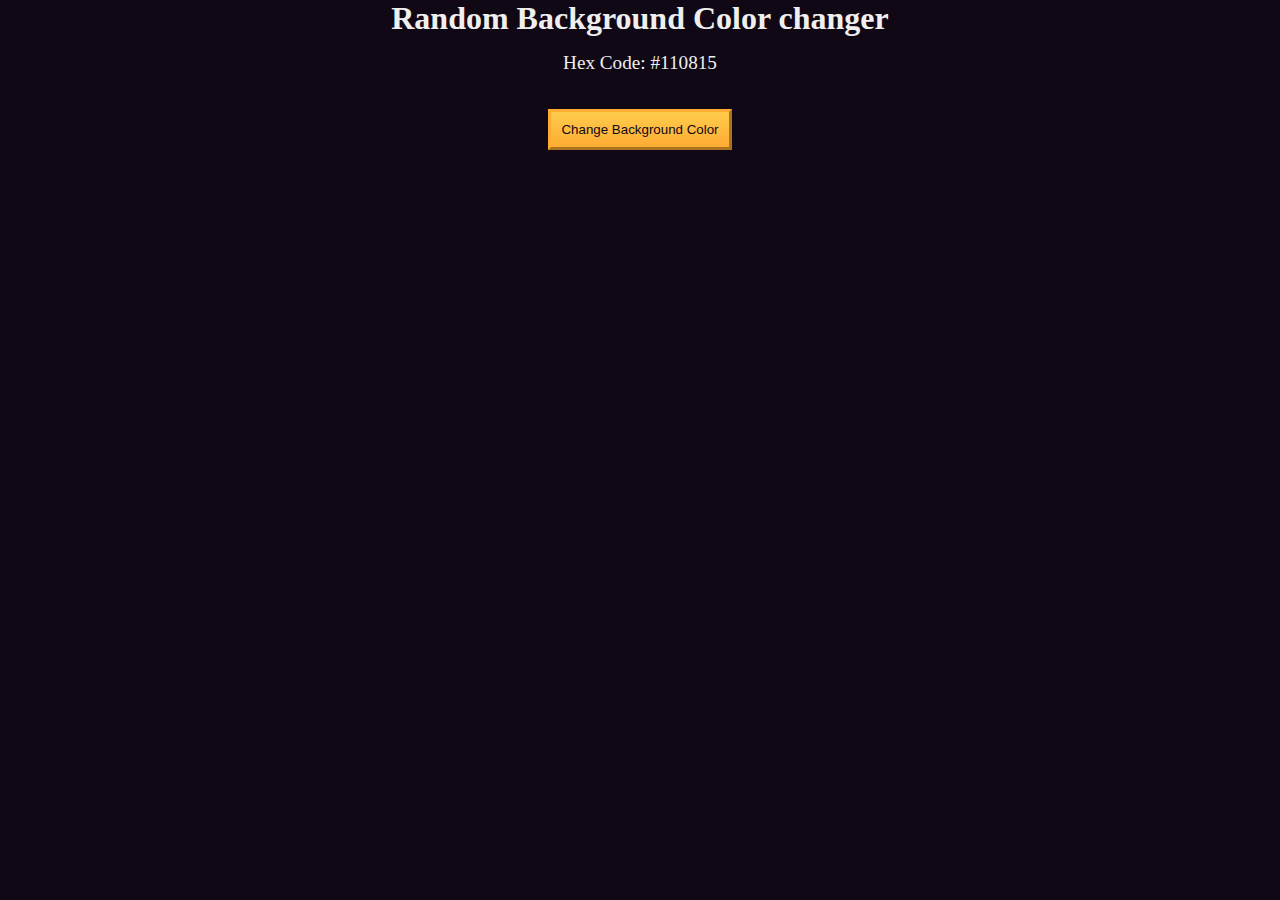
<file: change-background/index.html>
<!DOCTYPE html>
<html lang="en">

<head>
    <meta charset="UTF-8" />
    <meta name="viewport" content="width=device-width, initial-scale=1.0" />
    <title>Build a random background color changer</title>
    <link rel="stylesheet" href="./styles.css" />
</head>

<body>
    <h1>Random Background Color changer</h1>

    <main>
        <section class="bg-information-container">
            <p>Hex Code: <span id="bg-hex-code">#110815</span></p>
        </section>

        <button class="btn" id="btn">Change Background Color</button>
    </main>
    <script src="./script.js"></script>
</body>

</html>
</file>
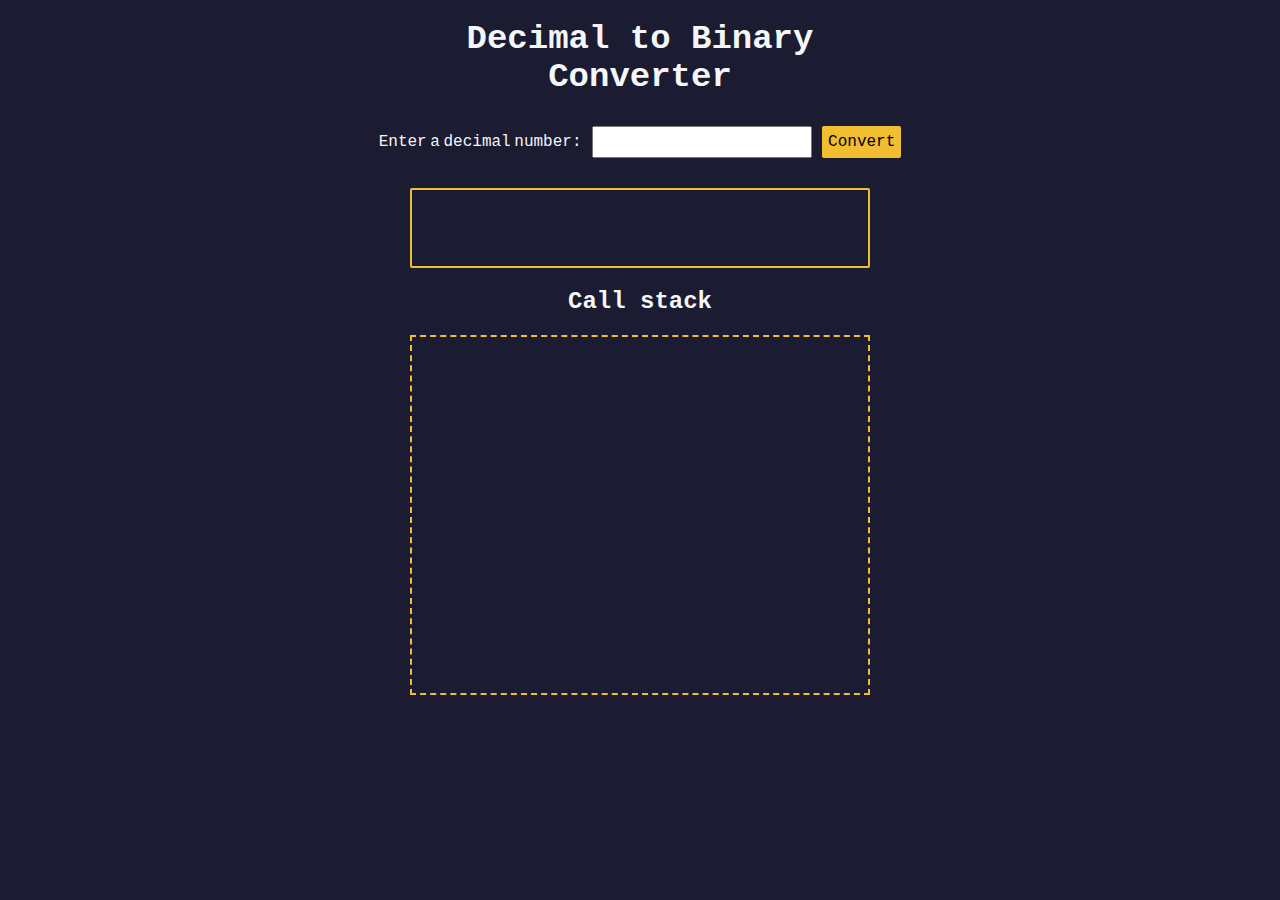
<file: Decimal to Binary Converter/index.html>
<!DOCTYPE html>
<html lang="en">

<head>
    <meta charset="UTF-8" />
    <meta http-equiv="X-UA-Compatible" content="IE=edge" />
    <meta name="viewport" content="width=device-width, initial-scale=1.0" />
    <title>Decimal to Binary Converter</title>
    <link rel="stylesheet" href="styles.css" />
</head>

<body>
    <h1>
        Decimal to Binary <br />
        Converter
    </h1>
    <section class="input-container">
        <label for="number-input">Enter a decimal number:</label>
        <input value="" type="number" name="decimal number input" id="number-input" class="number-input" />
        <button class="convert-btn" id="convert-btn">Convert</button>
    </section>
    <section class="output-container">
        <output id="result" for="number-input"></output>
        <h2>Call stack</h2>
        <div id="animation-container"></div>
    </section>
    <script src="script.js"></script>
</body>

</html>
</file>
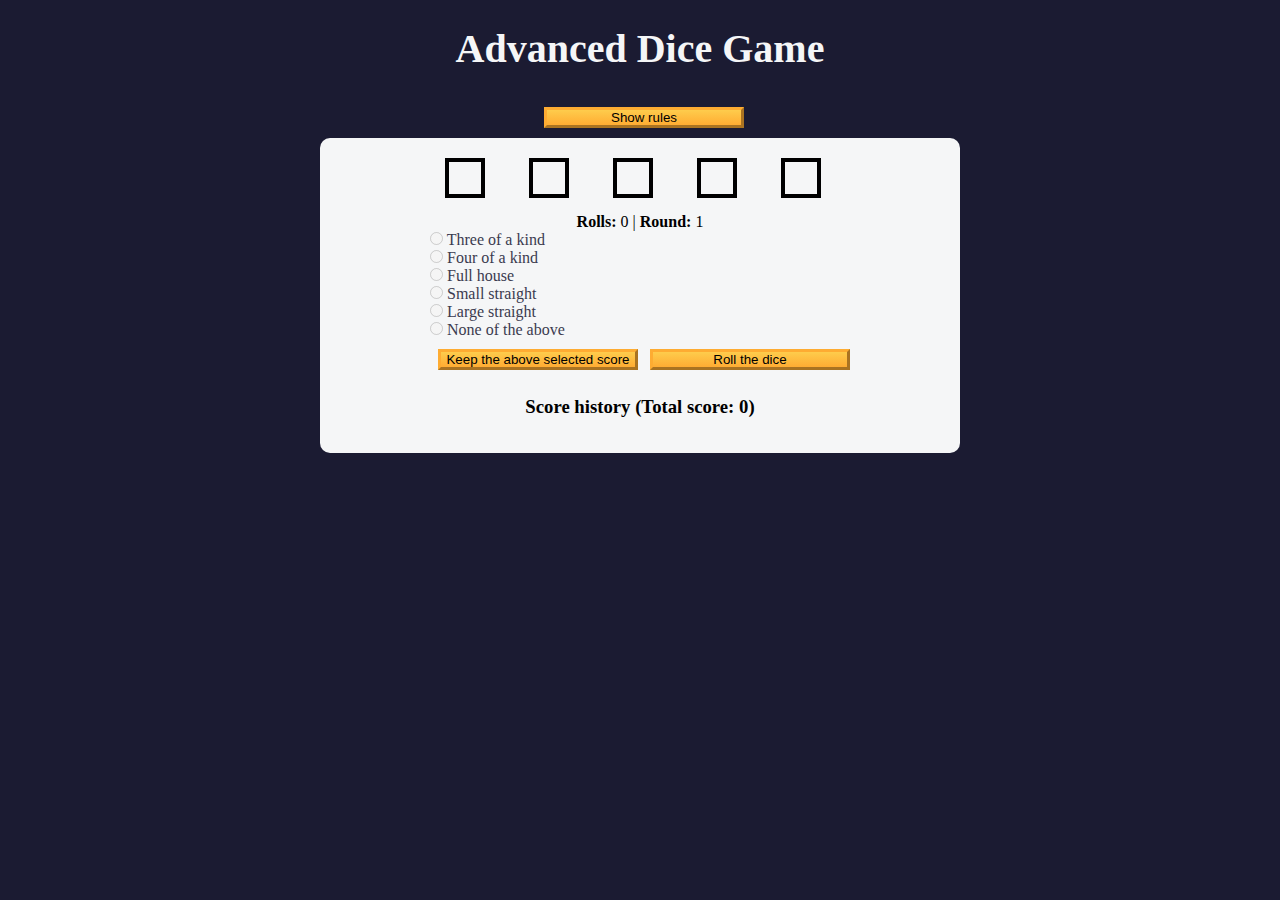
<file: dice-game/index.html>
<!DOCTYPE html>
<html lang="en">

<head>
    <meta charset="utf-8" />
    <meta name="viewport" content="width=device-width, initial-scale=1.0" />
    <title>Advanced Dice Game</title>
    <link rel="stylesheet" href="styles.css" />
</head>

<body>
    <header>
        <h1>Advanced Dice Game</h1>
        <button class="btn" id="rules-btn" type="button">Show rules</button>
        <div class="rules-container">
            <h2>Rules</h2>
            <ul>
                <li>There are total of six rounds</li>
                <li>You can only roll the dice three times per round</li>
                <li>To start the game, roll the dice</li>
                <li>
                    Then, choose from one of the selected scores or roll the dice again
                </li>
                <li>
                    If you choose a selected score, then you will move to the next round
                </li>
                <li>
                    If you decline to choose a selected score, then you can roll the
                    dice again two more times
                </li>
            </ul>
            <h2 class="points">Points</h2>
            <ul>
                <li>Three of a kind: Sum of all five dice</li>
                <li>Four of a kind: Sum of all five dice</li>
                <li>Full house: Three of a kind and a pair - 25 points</li>
                <li>
                    Small straight: Four of the dice have consecutive values - 30 points
                </li>
                <li>
                    Large straight: All five dice have consecutive values - 40 points
                </li>
            </ul>
        </div>
    </header>

    <main>
        <form id="game">
            <div id="dice">
                <div class="die"></div>
                <div class="die"></div>
                <div class="die"></div>
                <div class="die"></div>
                <div class="die"></div>
            </div>

            <p class="rounds-text">
                <strong>Rolls:</strong> <span id="current-round-rolls">0</span> |
                <strong>Round:</strong> <span id="current-round">1</span>
            </p>

            <div id="score-options">
                <div>
                    <input type="radio" name="score-options" id="three-of-a-kind" value="three-of-a-kind" disabled />
                    <label for="three-of-a-kind">Three of a kind<span></span></label>
                </div>
                <div>
                    <input type="radio" name="score-options" id="four-of-a-kind" value="four-of-a-kind" disabled />
                    <label for="four-of-a-kind">Four of a kind<span></span></label>
                </div>
                <div>
                    <input type="radio" name="score-options" id="full-house" value="full-house" disabled />
                    <label for="full-house">Full house<span></span></label>
                </div>
                <div>
                    <input type="radio" name="score-options" id="small-straight" value="small-straight" disabled />
                    <label for="small-straight">Small straight<span></span></label>
                </div>
                <div>
                    <input type="radio" name="score-options" id="large-straight" value="large-straight" disabled />
                    <label for="large-straight">Large straight<span></span></label>
                </div>

                <div>
                    <input type="radio" name="score-options" id="none" value="none" disabled />
                    <label for="none">None of the above<span></span></label>
                </div>
            </div>

            <button class="btn" id="keep-score-btn" type="button">
                Keep the above selected score
            </button>
            <button class="btn" id="roll-dice-btn" type="button">
                Roll the dice
            </button>
        </form>

        <div id="scores">
            <h3>Score history (Total score: <span id="total-score">0</span>)</h3>
            <ol id="score-history"></ol>
        </div>
    </main>
    <script src="./script.js"></script>
</body>

</html>
</file>
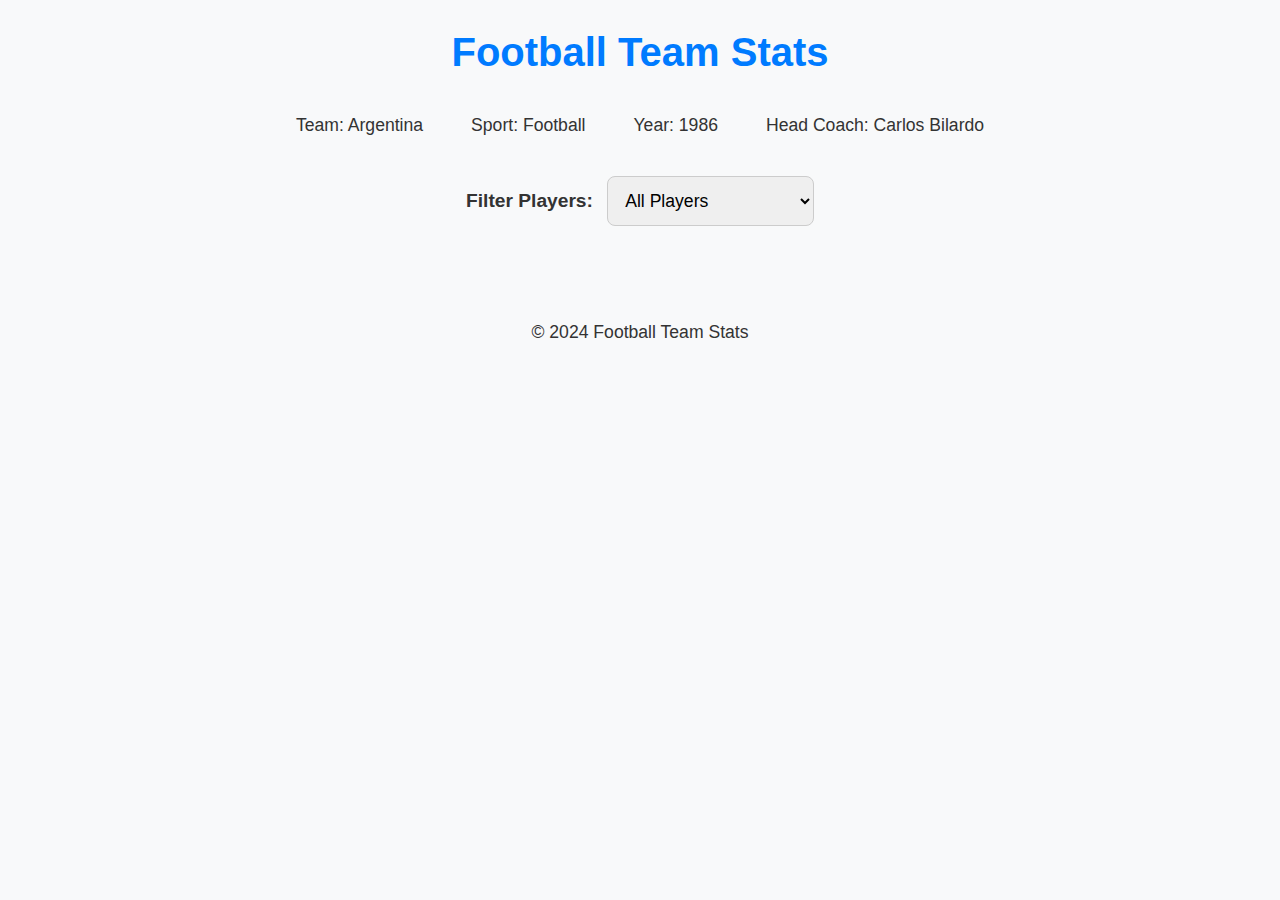
<file: football team card/index.html>
<!DOCTYPE html>
<html lang="en">

<head>
    <meta charset="UTF-8" />
    <meta http-equiv="X-UA-Compatible" content="IE=edge" />
    <meta name="viewport" content="width=device-width, initial-scale=1.0" />
    <title>Learn Modern JavaScript Methods by Building Football Team Cards</title>
    <link rel="stylesheet" href="styles.css" />
</head>

<body>
    <header>
        <h1 class="title">Football Team Stats</h1>
    </header>
    <main>
        <section class="team-stats">
            <p>Team: <span id="team"></span></p>
            <p>Sport: <span id="sport"></span></p>
            <p>Year: <span id="year"></span></p>
            <p>Head Coach: <span id="head-coach"></span></p>
        </section>
        <section class="filter">
            <label class="options-label" for="players">Filter Players:</label>
            <select name="players" id="players">
                <option value="all">All Players</option>
                <option value="nickname">Nicknames</option>
                <option value="forward">Position Forward</option>
                <option value="midfielder">Position Midfielder</option>
                <option value="defender">Position Defender</option>
                <option value="goalkeeper">Position Goalkeeper</option>
            </select>
        </section>
        <section class="cards" id="player-cards">
            <!-- Player Cards will be dynamically generated here -->
        </section>
    </main>
    <footer>
        <p>&copy; 2024 Football Team Stats</p>
    </footer>
    <script src="./script.js"></script>
</body>

</html>
</file>
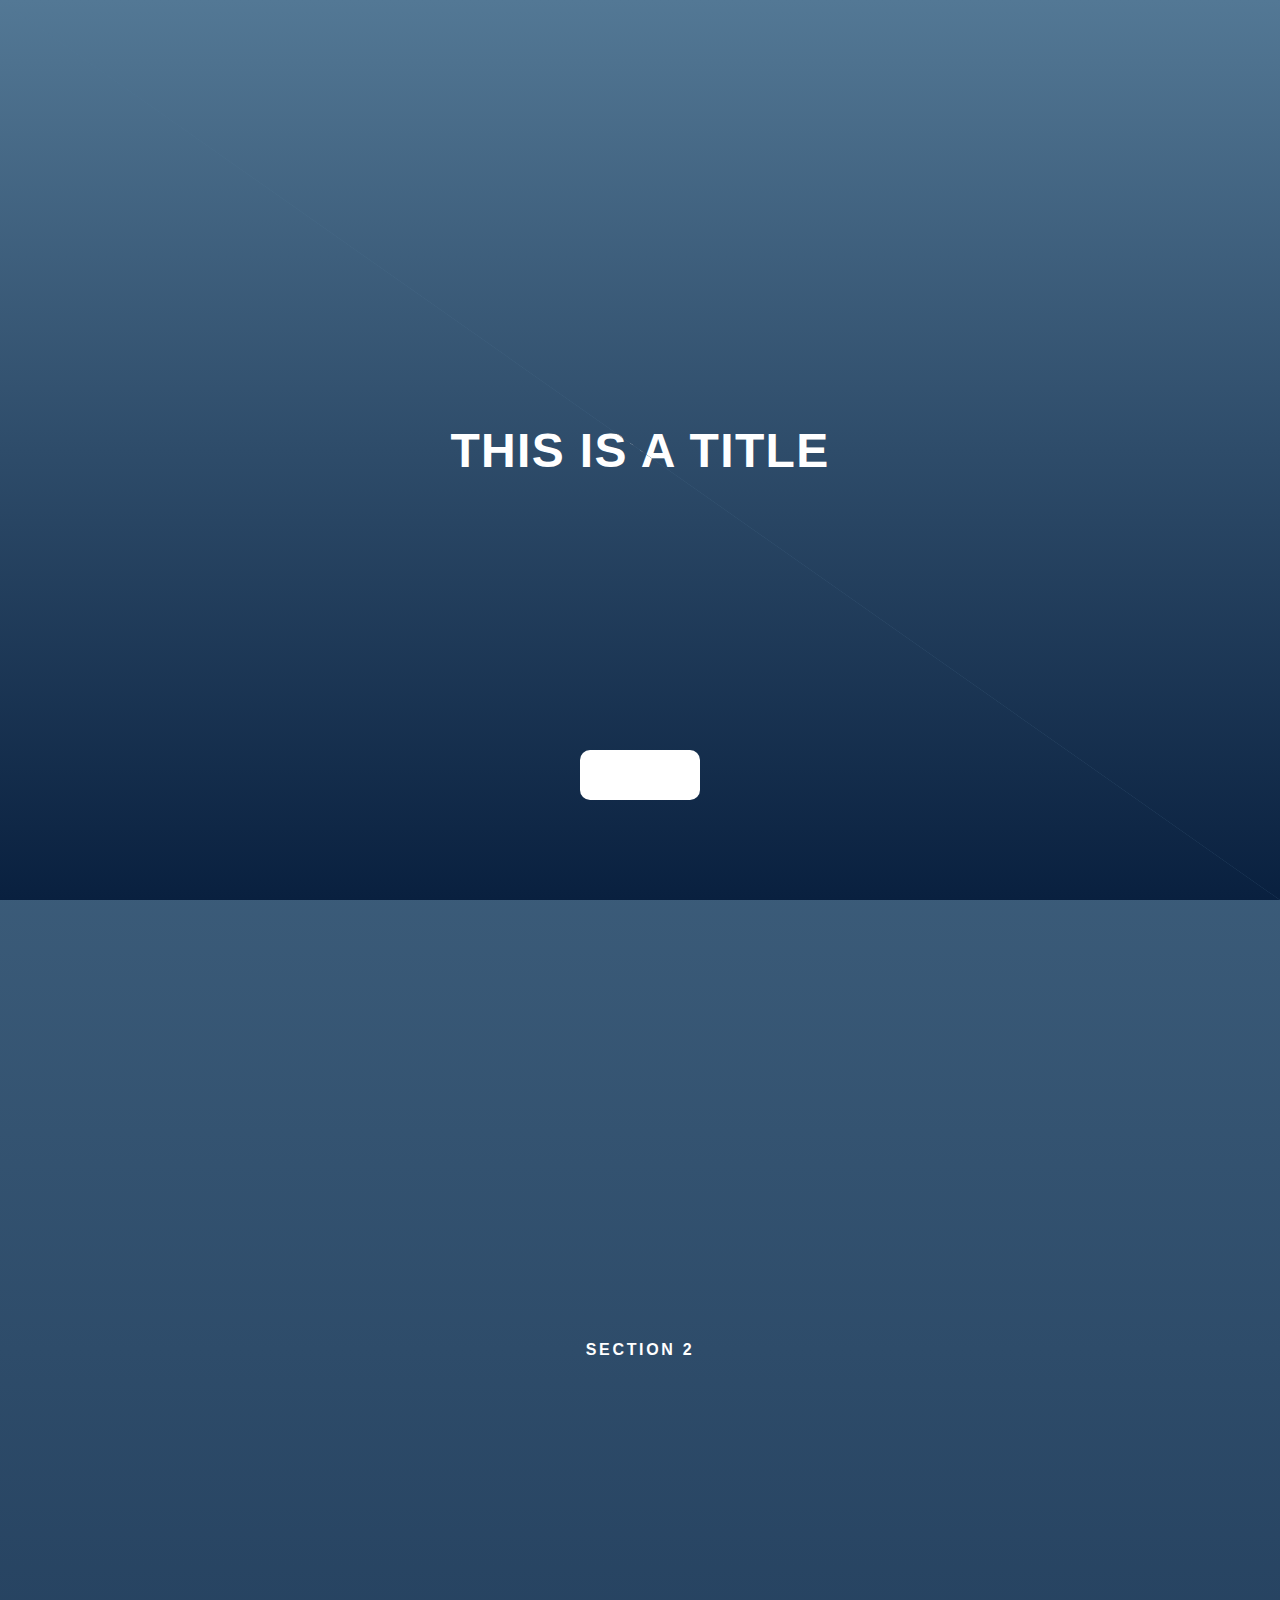
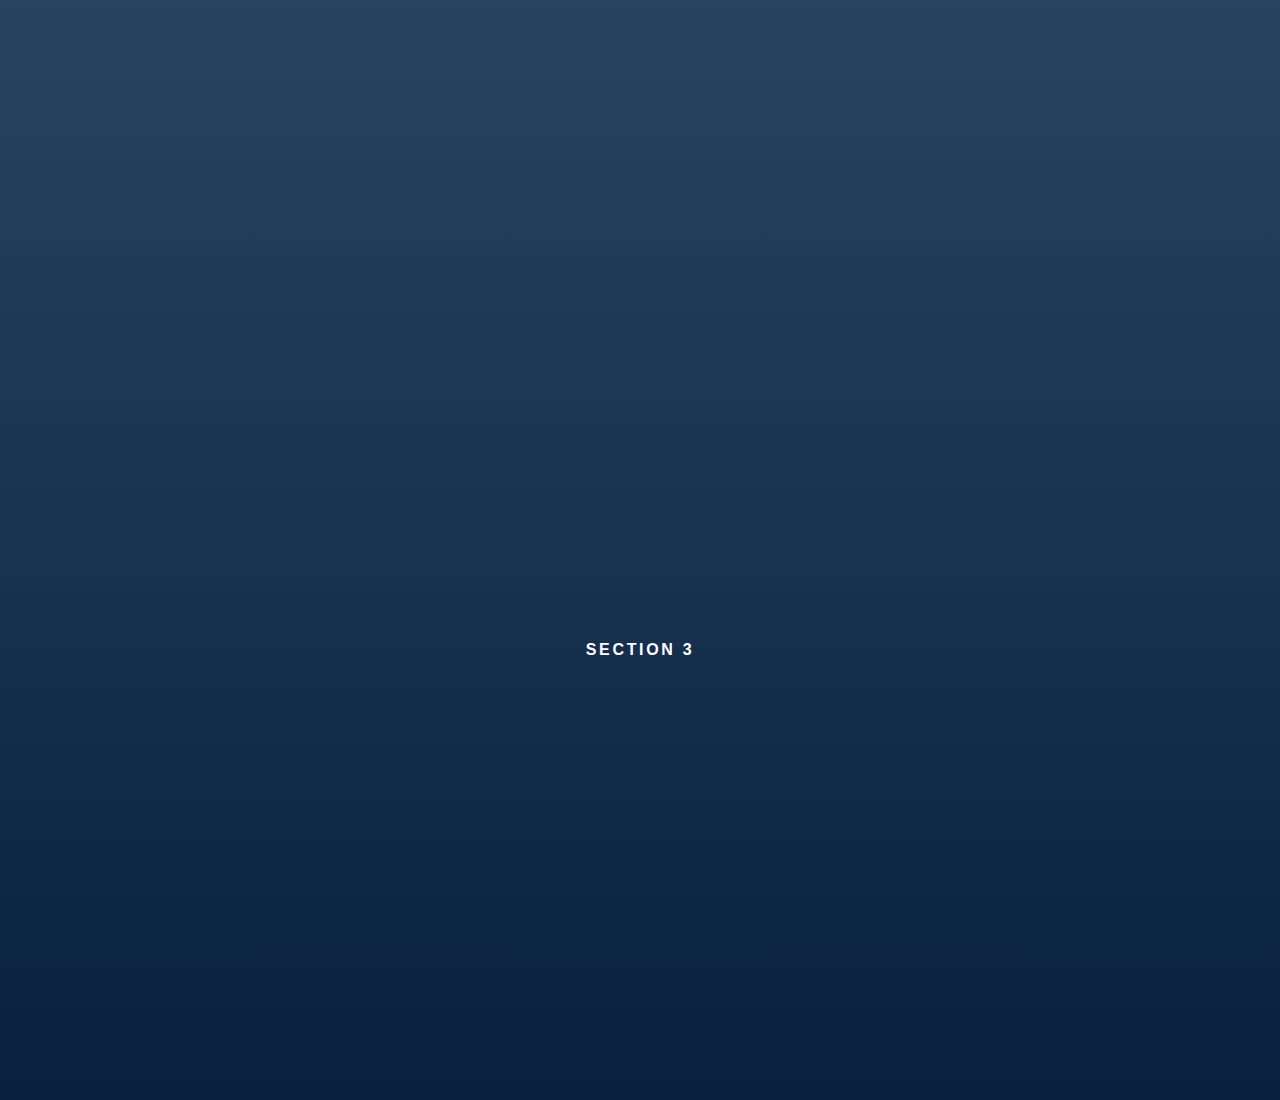
<file: menu-nav/index.html>
<!DOCTYPE html>
<html lang="en">
<head>
    <meta charset="UTF-8">
    <meta name="viewport" content="width=device-width, initial-scale=1.0">
    <title>Document</title>
    <link rel="stylesheet" href="styles.css">
</head>
<body>
    <header>
        <div class="triangle left">
            <h1>This is a title</h1>
        </div>
        <div class="triangle right">
            <h1>This is a title</h1>
        </div>
        <button></button>
    </header>
    
    <nav>
        <ul>
            <li>Section 1</li>
            <li>Section 2</li>
            <li>Section 3</li>
        </ul>
        <div id="nav-close"><i class="fas fa-times"></i></div>
    </nav>
    
    <content>
        <section>Section 1</section>
        <section>Section 2</section>
        <section>Section 3</section>
    </content>
    <script src="index.js"></script>
</body>
</html>
</file>
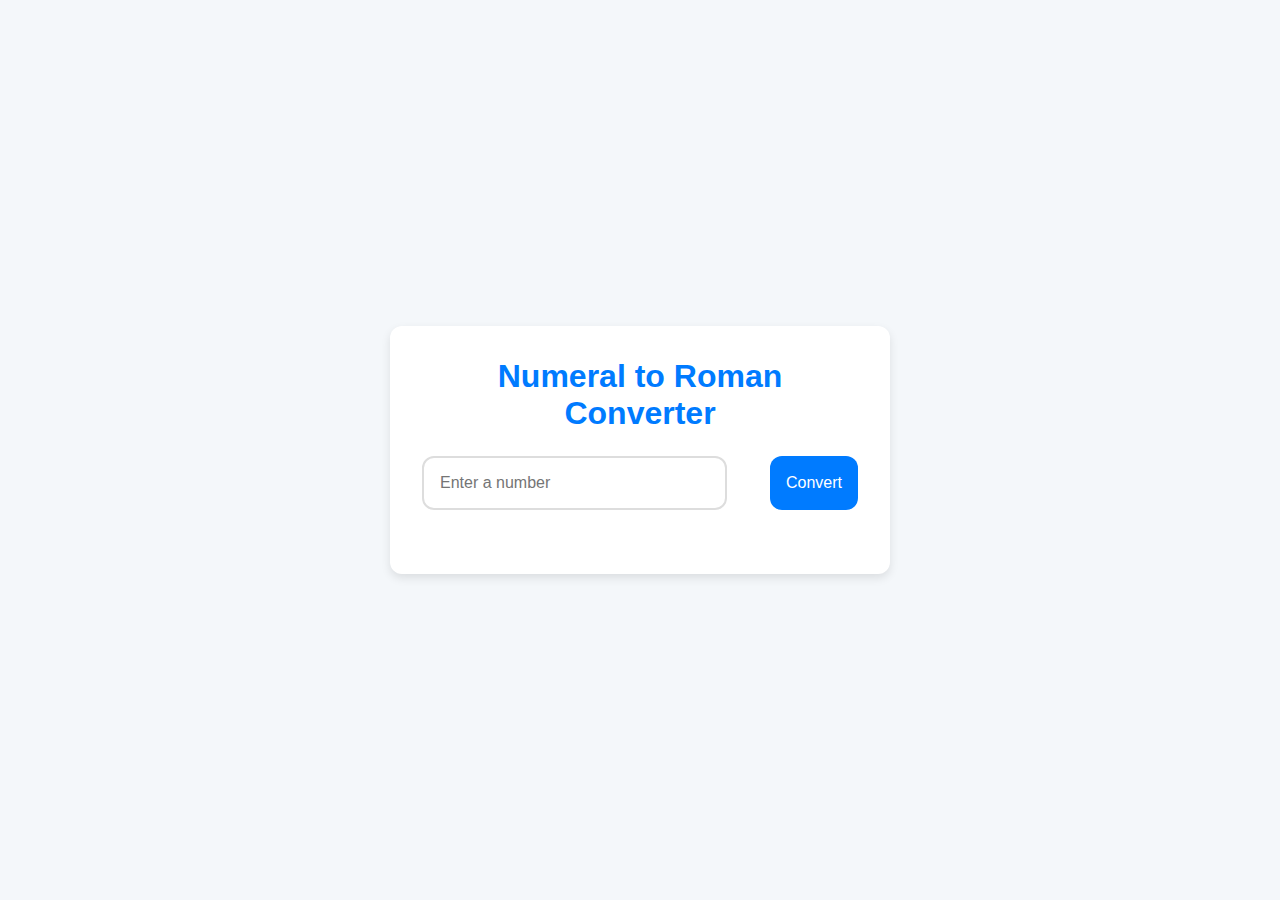
<file: numeral converter/index.html>
<!DOCTYPE html>
<html lang="en">

<head>
    <meta charset="UTF-8">
    <meta name="viewport" content="width=device-width, initial-scale=1.0">
    <title>Numeral to Roman Converter</title>
    <link rel="stylesheet" href="styles.css">
</head>

<body>
    <div class="container">
        <h1 class="title">Numeral to Roman Converter</h1>
        <div class="input-container">
            <input type="number" id="number" placeholder="Enter a number" min="1" max="3999">
            <button id="convert-btn">Convert</button>
        </div>
        <div class="output-container">
            <p id="output"></p>
        </div>
    </div>

    <script src="script.js"></script>
</body>

</html>
</file>
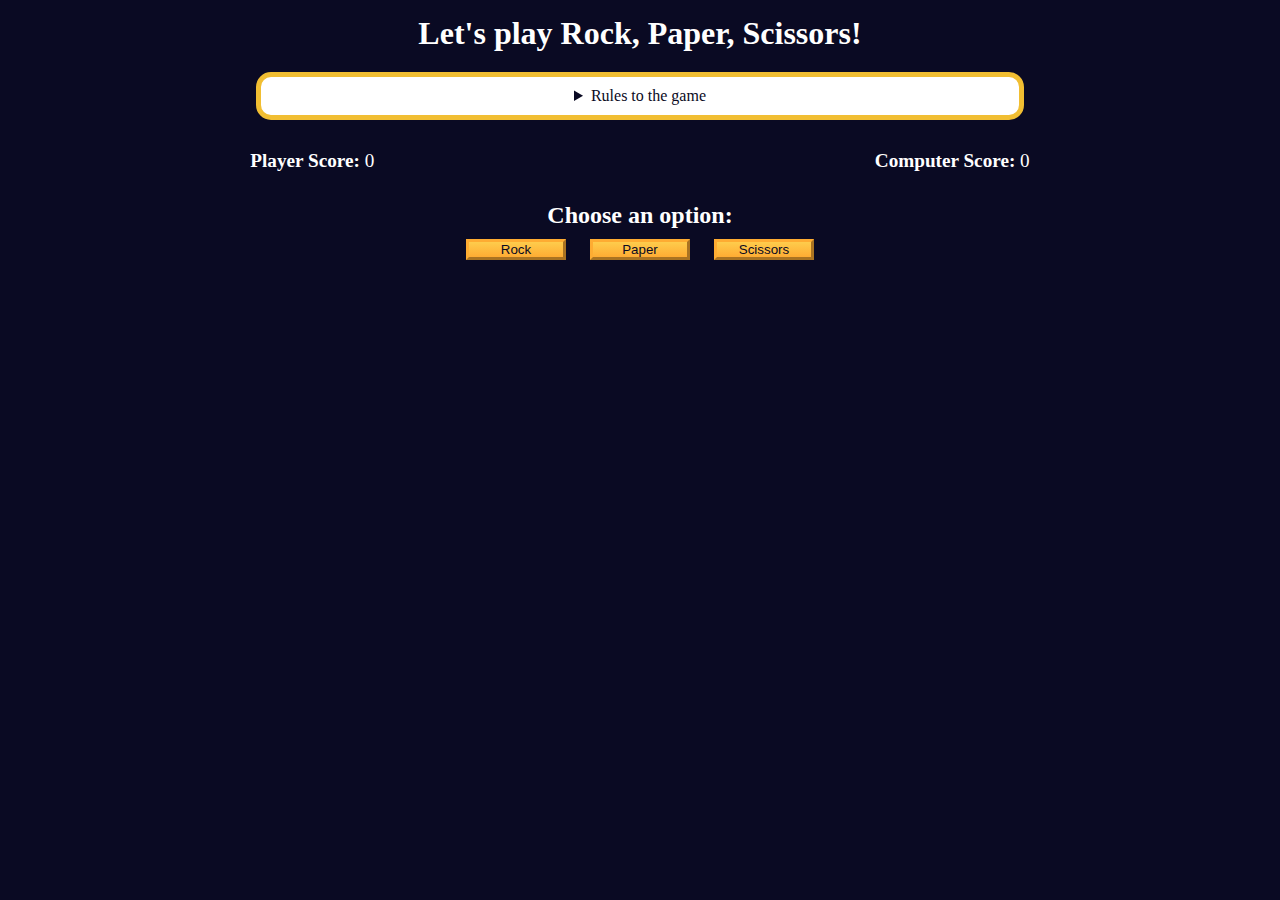
<file: osom/index.html>
<!DOCTYPE html>
<html lang="en">

<head>
    <meta charset="UTF-8" />
    <meta name="viewport" content="width=device-width, initial-scale=1.0" />
    <title>Rock, Paper, Scissors game</title>
    <link rel="stylesheet" href="./styles.css" />
</head>

<body>
    <h1>Let's play Rock, Paper, Scissors!</h1>
    <main>
        <details class="rules-container">
            <summary>Rules to the game</summary>

            <p>You will be playing against the computer.</p>
            <p>You can choose between Rock, Paper, and Scissors.</p>
            <p>The first one to three points wins.</p>

            <p>Here are the rules to getting a point in the game:</p>
            <ul>
                <li>Rock beats Scissors</li>
                <li>Scissors beats Paper</li>
                <li>Paper beats Rock</li>
            </ul>
            <p>
                If the player and computer choose the same option (Ex. Paper and
                Paper), then no one gets the point.
            </p>
        </details>

        <div class="score-container">
            <strong>Player Score: <span class="score" id="player-score">0</span></strong>
            <strong>Computer Score:
                <span class="score" id="computer-score">0</span></strong>
        </div>

        <section class="options-container">
            <h2>Choose an option:</h2>
            <div class="btn-container">
                <button id="rock-btn" class="btn">Rock</button>
                <button id="paper-btn" class="btn">Paper</button>
                <button id="scissors-btn" class="btn">Scissors</button>
            </div>
        </section>

        <div class="results-container">
            <p id="results-msg"></p>
            <p id="winner-msg"></p>
            <button class="btn" id="reset-game-btn">Play again?</button>
        </div>
    </main>
    <script src="./script.js"></script>
</body>

</html>
</file>
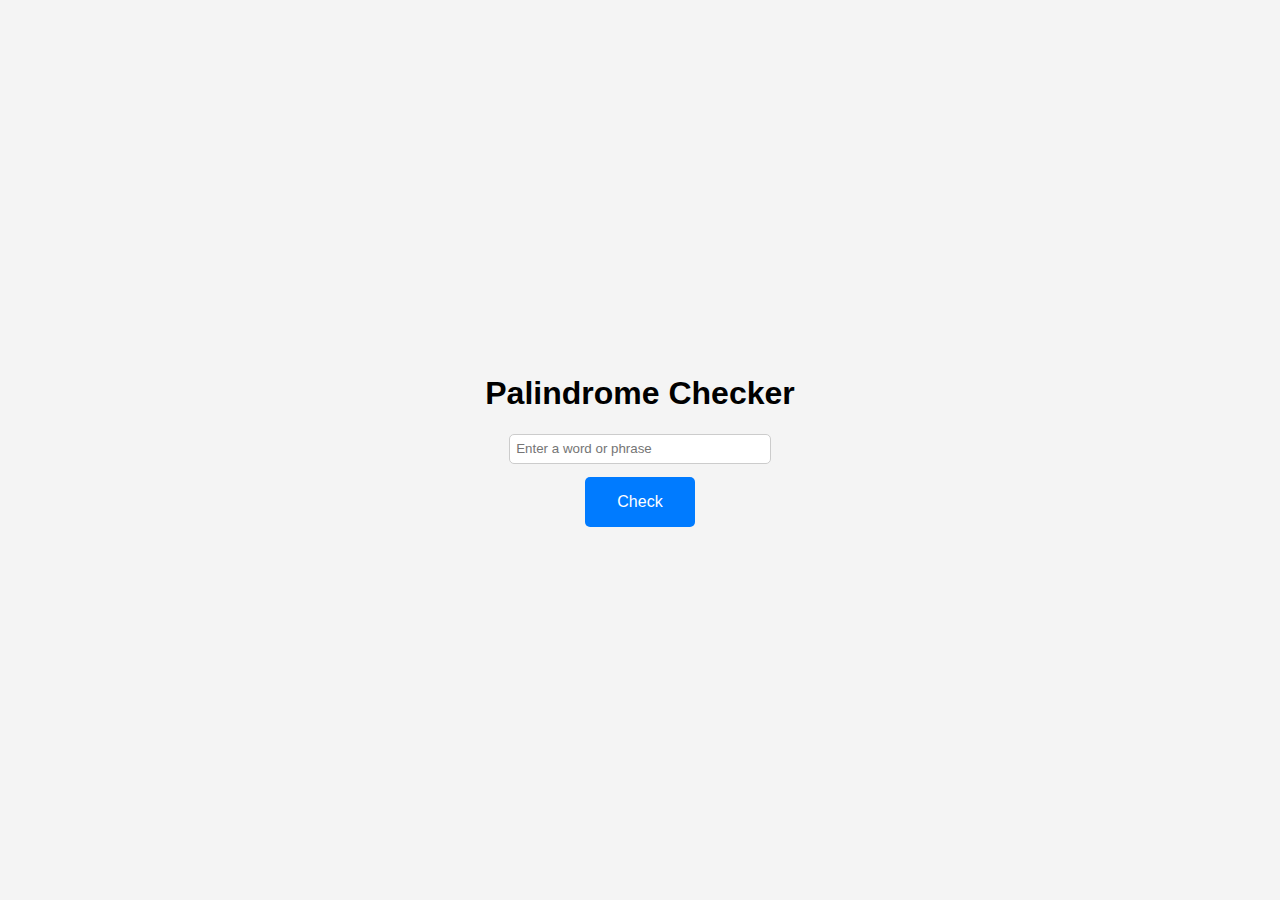
<file: Palindrome Checker/index.html>
<!DOCTYPE html>
<html lang="en">

<head>
    <meta charset="UTF-8">
    <meta name="viewport" content="width=device-width, initial-scale=1.0">
    <title>Palindrome Checker</title>
    <link rel="stylesheet" href="style.css">
</head>

<body>
    <div class="container">
        <h1>Palindrome Checker</h1>
        <input type="text" id="text-input" placeholder="Enter a word or phrase">
        <button id="check-btn">Check</button>
        <p id="result"></p>
    </div>

    <div id="notification" class="notification">
        <p id="notification-message"></p>
    </div>

    <script src="script.js"></script>
</body>

</html>
</file>
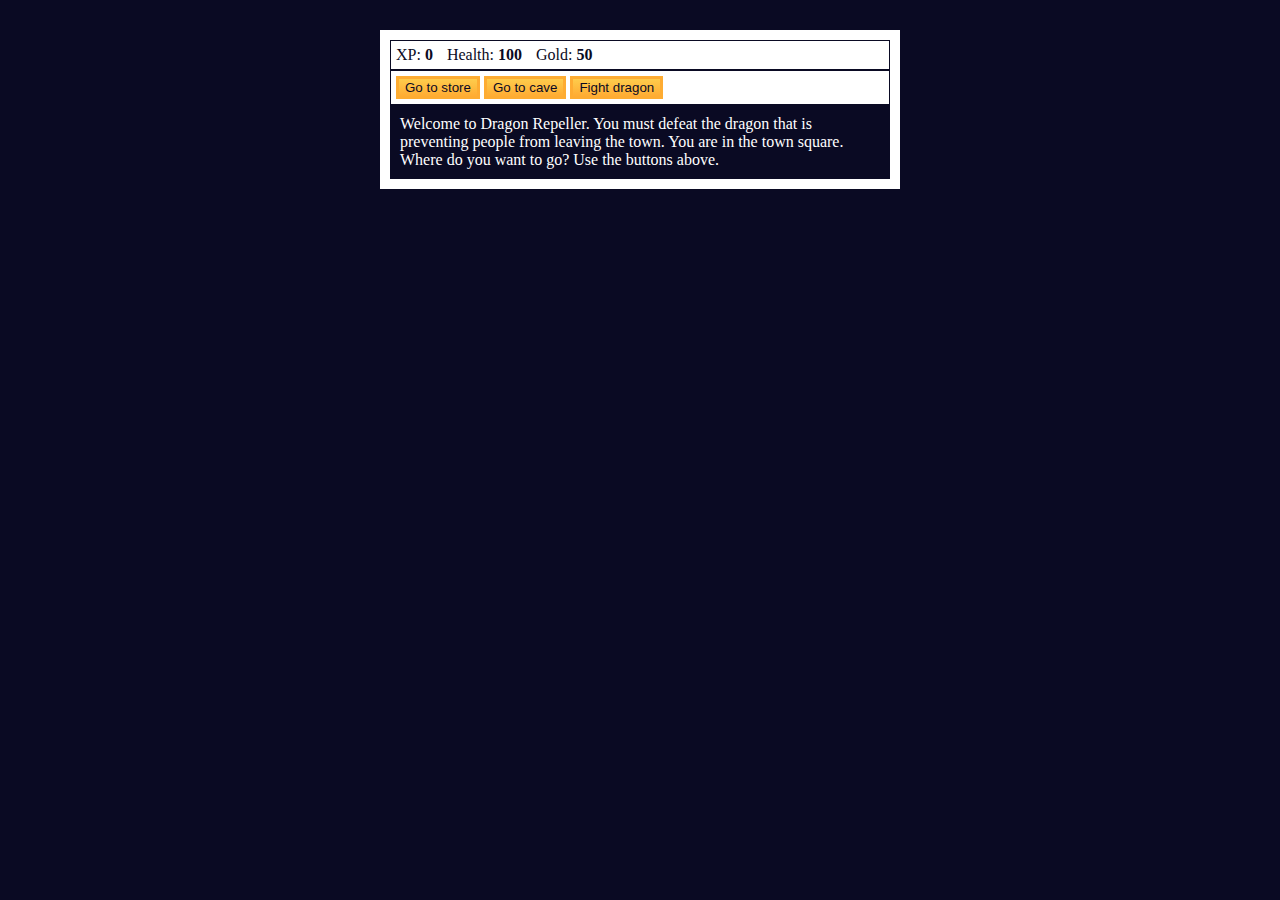
<file: RPG/index.html>
<!DOCTYPE html>
<html lang="en">

<head>
    <meta charset="utf-8">
    <link rel="stylesheet" href="./styles.css">
    <title>RPG - Dragon Repeller</title>
</head>

<body>
    <div id="game">
        <div id="stats">
            <span class="stat">XP: <strong><span id="xpText">0</span></strong></span>
            <span class="stat">Health: <strong><span id="healthText">100</span></strong></span>
            <span class="stat">Gold: <strong><span id="goldText">50</span></strong></span>
        </div>
        <div id="controls">
            <button id="button1">Go to store</button>
            <button id="button2">Go to cave</button>
            <button id="button3">Fight dragon</button>
        </div>
        <div id="monsterStats">
            <span class="stat">Monster Name: <strong><span id="monsterName"></span></strong></span>
            <span class="stat">Health: <strong><span id="monsterHealth"></span></strong></span>
        </div>
        <div id="text">
            Welcome to Dragon Repeller. You must defeat the dragon that is preventing people from leaving the town. You
            are in the town square. Where do you want to go? Use the buttons above.
        </div>
    </div>
    <script src="./script.js"></script>
</body>

</html>
</file>
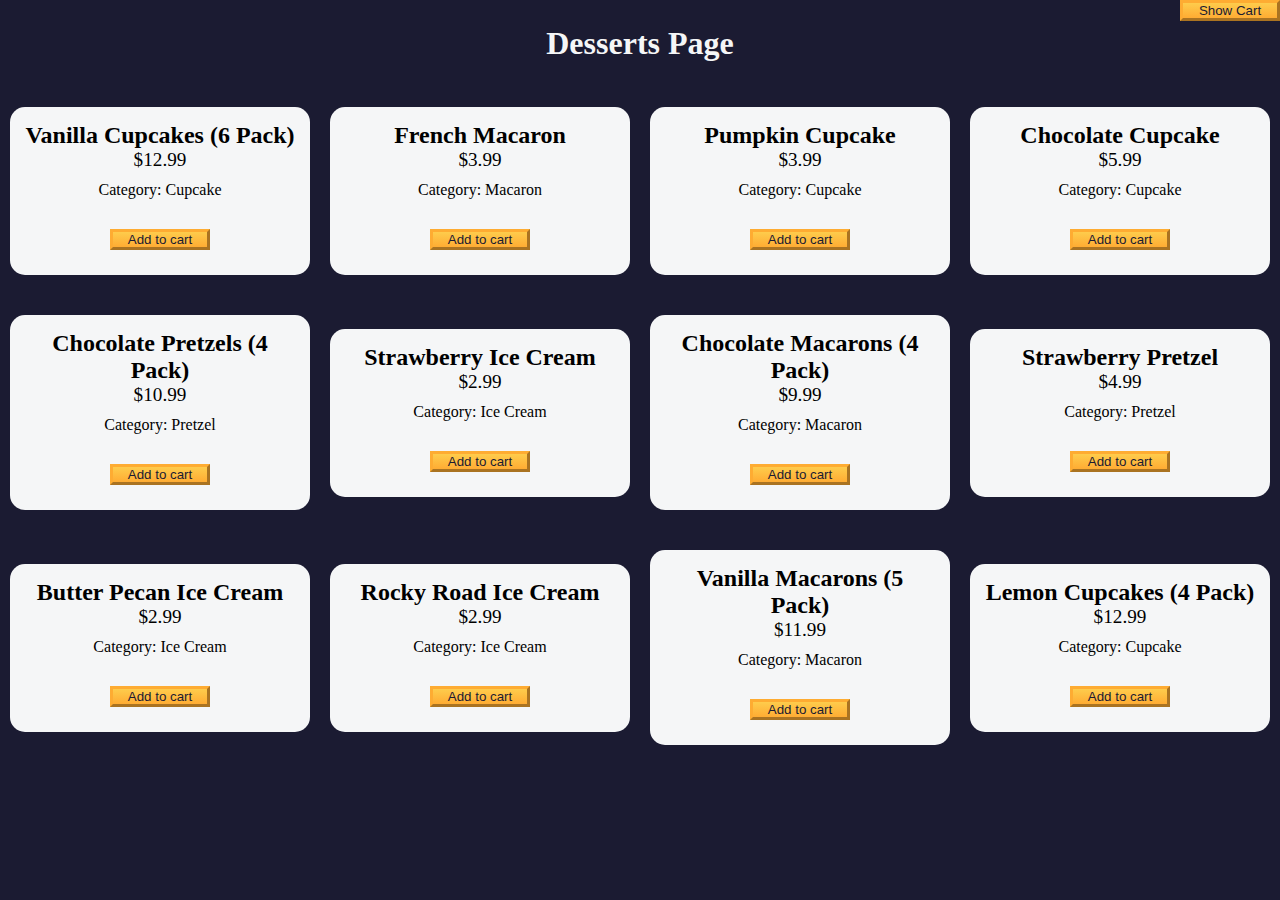
<file: shopping-cart/index.html>
<!DOCTYPE html>
<html lang="en">

<head>
    <meta charset="UTF-8" />
    <meta http-equiv="X-UA-Compatible" content="IE=edge" />
    <meta name="viewport" content="width=device-width, initial-scale=1.0" />
    <title>freeCodeCamp Shopping Cart</title>
    <link rel="stylesheet" href="./styles.css" />
</head>

<body>
    <header>
        <h1 class="title">Desserts Page</h1>
    </header>
    <main>
        <button id="cart-btn" type="button" class="btn">
            <span id="show-hide-cart">Show</span> Cart
        </button>
        <div id="cart-container">
            <button class="btn" id="clear-cart-btn">Clear Cart</button>
            <div id="products-container"></div>
            <p>Total number of items: <span id="total-items">0</span></p>
            <p>Subtotal: <span id="subtotal">$0</span></p>
            <p>Taxes: <span id="taxes">$0</span></p>
            <p>Total: <span id="total">$0</span></p>
        </div>
        <div id="dessert-card-container"></div>
    </main>
    <script src="./scripts.js"></script>
</body>

</html>
</file>
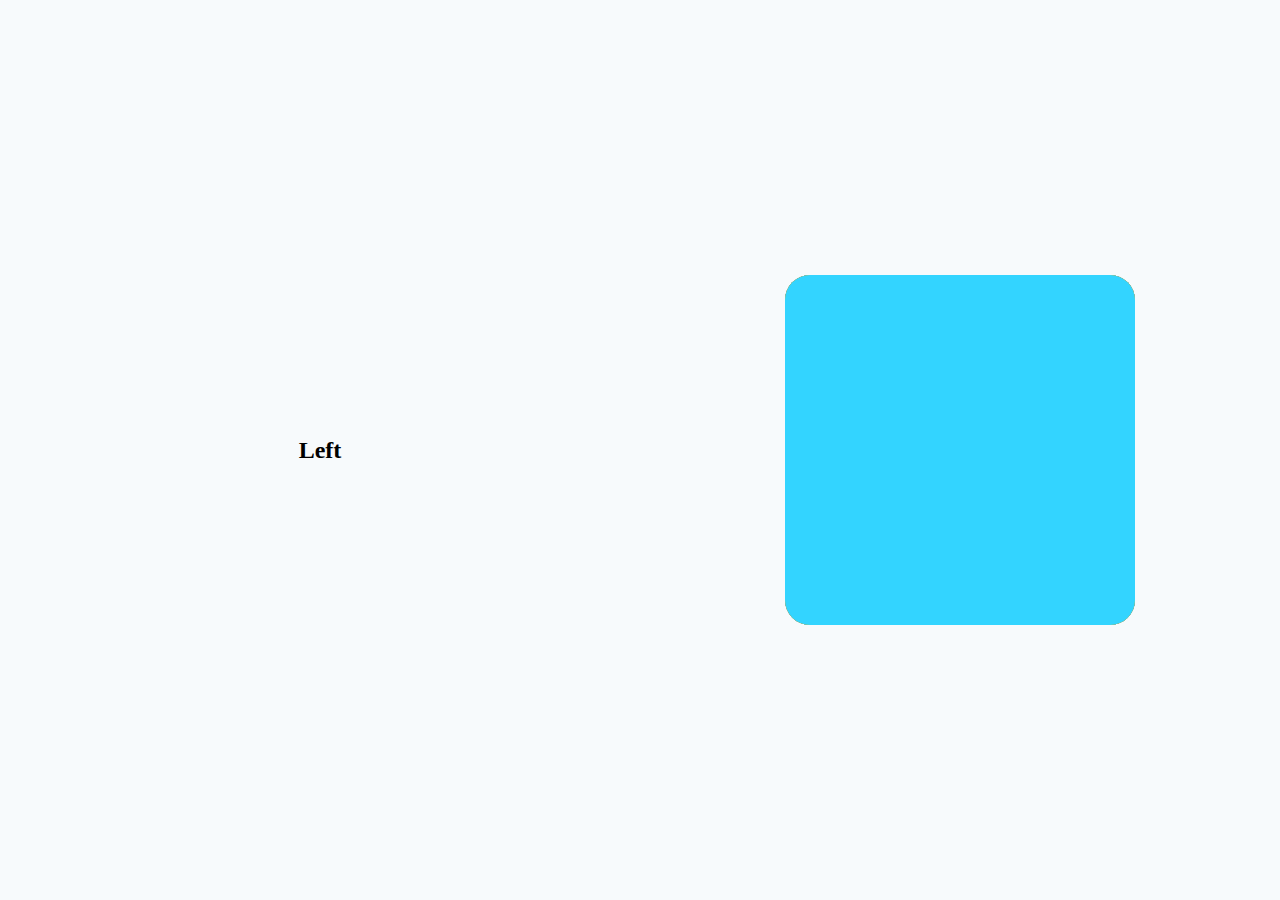
<file: shuffle-card/index.html>
<!DOCTYPE html>
<html lang="en">
<head>
    <meta charset="UTF-8">
    <meta name="viewport" content="width=device-width, initial-scale=1.0">
    <title>Document</title>
    <link rel="stylesheet" href="styles.css">
</head>
<body>
    <div class="stack-area">
        <div class="left"><p>Left</p></div>
        <div class="right">
            <div class="card card-1"></div>
            <div class="card card-2"></div>
            <div class="card card-3"></div>
            <div class="card card-4"></div>
            <div class="card card-5"></div>
        </div>
    </div>
    <script src="index.js"></script>
</body>
</html>
</file>
<file: change-background/styles.css>
*,
*::before,
*::after {
    margin: 0;
    padding: 0;
    box-sizing: border-box;
}

:root {
    --yellow: #f1be32;
    --golden-yellow: #feac32;
    --dark-purple: #110815;
    --light-grey: #efefef;
}

body {
    background-color: var(--dark-purple);
    color: var(--light-grey);
    text-align: center;
}

.bg-information-container {
    margin: 15px 0 25px;
    font-size: 1.2rem;
}

.btn {
    cursor: pointer;
    padding: 10px;
    margin: 10px;
    color: var(--dark-purple);
    background-color: var(--golden-yellow);
    background-image: linear-gradient(#fecc4c, #ffac33);
    border-color: var(--golden-yellow);
    border-width: 3px;
}

.btn:hover {
    background-image: linear-gradient(#ffcc4c, #f89808);
}
</file>
<file: Decimal to Binary Converter/styles.css>
*,
*::before,
*::after {
    box-sizing: border-box;
    margin: 0;
    padding: 0;
}

:root {
    --light-grey: #f5f6f7;
    --dark-blue: #1b1b32;
    --orange: #f1be32;
}

body {
    display: flex;
    flex-direction: column;
    align-items: center;
    font-family: Menlo, Consolas, Monaco, Liberation Mono, Lucida Console,
        monospace;
    font-size: 1.125rem;
    color: var(--light-grey);
    background-color: var(--dark-blue);
    padding: 0 4px;
}

h1 {
    font-size: 2.125rem;
    text-align: center;
    margin: 20px 0;
}

h2 {
    font-size: 1.5rem;
    text-align: center;
    margin: 20px 0;
}

.input-container {
    display: flex;
    flex-direction: column;
    gap: 10px;
    justify-content: center;
    align-items: center;
    width: clamp(320px, 50vw, 460px);
    margin: 10px auto;
}

.input-container label {
    white-space: nowrap;
    word-spacing: -6px;
}

.convert-btn {
    font-size: inherit;
    font-family: inherit;
    background-color: var(--orange);
    width: 100%;
    height: 2rem;
    padding: 0 6px;
    border: none;
    border-radius: 2px;
    cursor: pointer;
}

.number-input {
    font-size: inherit;
    padding: 0.3rem;
    width: 100%;
}

.output-container {
    margin-inline: auto;
    width: clamp(320px, 50vw, 460px);
}

#result {
    display: flex;
    align-items: center;
    justify-content: center;
    font-size: 2rem;
    text-align: center;
    min-height: 80px;
    margin-block-start: 20px;
    padding: 15px;
    border: 2px solid var(--orange);
    border-radius: 2px;
}

#animation-container {
    display: flex;
    flex-direction: column-reverse;
    justify-content: end;
    gap: 1rem;
    margin-block-end: 1rem;
    min-height: 40vh;
    border: 2px dashed var(--orange);
    padding: 1rem;
}

.animation-frame {
    font-family: -apple-system, BlinkMacSystemFont, avenir next, avenir, segoe ui,
        helvetica neue, helvetica, Cantarell, Ubuntu, roboto, noto, arial,
        sans-serif;
    padding: 15px 10px;
    border: 5px solid var(--orange);
    font-size: 1.2rem;
    text-align: center;
}

@media screen and (min-width: 36em) {
    body {
        font-size: 1rem;
    }

    .input-container {
        flex-direction: row;
        width: unset;
    }

    .number-input {
        width: unset;
    }
}
</file>
<file: dice-game/styles.css>
*,
*::before,
*::after {
    box-sizing: border-box;
    margin: 0;
    padding: 0;
}

:root {
    --dark-grey: #1b1b32;
    --light-grey: #f5f6f7;
    --black: #000;
    --white: #fff;
    --grey: #3b3b4f;
    --golden-yellow: #fecc4c;
    --yellow: #ffcc4c;
    --gold: #feac32;
    --orange: #ffac33;
    --dark-orange: #f89808;
}

body {
    background-color: var(--dark-grey);
}

header {
    color: var(--light-grey);
    text-align: center;
}

h1 {
    font-size: 2.5rem;
    margin: 25px 0;
}

.rules-container {
    display: none;
    background-color: var(--light-grey);
    color: var(--black);
    width: 50%;
    margin: 20px auto;
    height: 300px;
    border-radius: 10px;
    overflow-y: scroll;
}

.rules-container ul {
    list-style-type: none;
}

.points {
    margin-top: 15px;
}

main {
    background-color: var(--light-grey);
    padding: 20px;
    display: grid;
    grid-template-columns: repeat(auto-fit, minmax(500px, 1fr));
    gap: 1rem;
    margin: auto;
    justify-items: center;
    width: 50%;
    border-radius: 10px;
}

#dice {
    display: flex;
    justify-content: space-around;
    margin-bottom: 15px;
}

.die {
    width: 40px;
    height: 40px;
    text-align: center;
    margin-right: 15px;
    border: 4px solid var(--black);
    padding: 10px;
}

.rounds-text {
    text-align: center;
}

input[type="radio"]:disabled+label {
    color: var(--grey);
}

#score-history {
    margin-top: 15px;
    text-align: center;
    list-style-position: inside;
}

.btn {
    cursor: pointer;
    width: 200px;
    margin: 10px 0 10px 0.5rem;
    color: var(--black);
    background-color: var(--gold);
    background-image: linear-gradient(var(--golden-yellow), var(--orange));
    border-color: var(--gold);
    border-width: 3px;
}

.btn:hover:enabled {
    background-image: linear-gradient(var(--yellow), var(--dark-orange));
}

@media (max-width: 992px) {
    main {
        width: 100%;
    }
}

@media (max-width: 500px) {
    .btn {
        width: 120px;
    }
}
</file>
<file: menu-nav/styles.css>
* {
    margin: 0;
    padding: 0;
    box-sizing: border-box;
}

body {
    min-height: 300vh;
    background-image: linear-gradient(to top, #09203f 0%, #537895 100%);
}

header {
    position: fixed;
    width: 100%;
    height: 100%;
    top: 0;
    left: 0;
    display: flex;
    flex-direction: column;
    justify-content: center;
    align-items: center;

    h1,
    button {
        position: relative;
        z-index: 10;
    }

    h1 {
        text-transform: uppercase;
        letter-spacing: 1pt;
        font-size: 3em;
        color: #fff;
        font-family: 'Montserrat', sans-serif;
    }

    button {
        font-family: "Font Awesome 5 Free";
        font-weight: 900;
        position: absolute;
        bottom: 100px;
        left: calc(50% - 60px);
        width: 120px;
        height: 50px;
        border: 0;
        box-shadow: 2px 1px 20px 0 rgba(#000, 0.5);
        border-radius: 10px;
        cursor: pointer;
        background: #fff;
        font-size: 1em;
        color: #09203f;
        transition: all .8s cubic-bezier(0.645, 0.045, 0.355, 1),
            transform .3s cubic-bezier(0.455, 0.03, 0.515, 0.955),
            box-shadow .3s cubic-bezier(0.455, 0.03, 0.515, 0.955);
        overflow: hidden;

        &:hover {
            box-shadow: 0 0 0 0 rgba(#000, 0.5);
        }

        &:focus {
            outline: 0;
        }

        &:before,
        &:after {
            font-family: "Font Awesome 5 Free";
            transition: all .8s cubic-bezier(0.645, 0.045, 0.355, 1);
            top: 17px;
            position: absolute;
        }

        &:before {
            content: "\f067";
            opacity: 1;
            left: 53px;
        }

        &:after {
            content: "\f0c9";
            opacity: 0;
            left: 0;
        }
    }

    .triangle {
        position: absolute;
        z-index: 1;
        top: 0;
        left: 0;
        width: 100%;
        height: 100%;
        background: linear-gradient(to top, #09203f 0%, #537895 100%);
        transition: all .8s cubic-bezier(0.645, 0.045, 0.355, 1);
        display: flex;
        justify-content: center;
        align-items: center;
        pointer-events: none;

        &.left {
            clip-path: polygon(0 0, 0% 100%, 100% 100%);
        }

        &.right {
            clip-path: polygon(100% 0, 0 0, 100% 100%);
        }
    }

    &.open {

        .triangle {

            &.left {
                clip-path: polygon(0 0, 0 100%, 0 100%);
            }

            &.right {
                clip-path: polygon(100% 0, 100% 0, 100% 100%);
            }
        }

        button {
            left: 40px;
            bottom: 40px;
            width: 50px;
            border-radius: 50%;

            &:before {
                opacity: 0;
                left: 100%;
            }

            &:after {
                opacity: 1;
                left: 18px;
            }

            &.menu {
                width: 100%;
                height: 100%;
                bottom: 0;
                left: 0;
                border-radius: 0;

                &:after {
                    left: -100%;
                }
            }
        }
    }
}

content {

    section {
        height: 100vh;
        display: flex;
        justify-content: center;
        align-items: center;
        font-family: 'Montserrat', sans-serif;
        font-weight: 700;
        text-transform: uppercase;
        font-size: 1em;
        letter-spacing: 2pt;
        color: #fff;
    }
}

/* // NAV */
nav {
    position: fixed;
    width: 100%;
    height: 100%;
    top: 0;
    left: 0;
    display: flex;
    justify-content: center;
    align-items: center;
    display: none;

    ul {
        list-style: none;

        li {
            font-family: 'Montserrat', sans-serif;
            font-weight: 700;
            text-transform: uppercase;
            line-height: 2;
            letter-spacing: 1pt;
            font-size: 2em;
            color: #09203f;
            animation: fadeDown .5s forwards;
            opacity: 0;
            cursor: pointer;
            transform: translateY(-20px);
            transition: all .3s cubic-bezier(0.455, 0.03, 0.515, 0.955);

            &:hover {
                text-shadow: 2px 1px 40px rgba(#000, 0.5);
                opacity: .8;
            }

            @for $i from 1 through 3 {

                &:nth-child(#{$i}) {
                    animation-delay: #{$i * 0.1 + 0.7}s;
                }
            }
        }
    }

    #nav-close {
        position: fixed;
        top: 40px;
        right: 40px;
        font-size: 1.5em;
        cursor: pointer;
        animation: fadeDown .5s forwards;
        animation-delay: 1.1s;
        opacity: 0;
        color: #09203f;
        transform: translateY(-20px);
    }

    @keyframes fadeDown {
        0% {
            opacity: 0;
            transform: translateY(-20px);
        }

        100% {
            opacity: 1;
            transform: translateY(0);
        }
    }
}
</file>
<file: osom/styles.css>
*,
*::before,
*::after {
    margin: 0;
    padding: 0;
    box-sizing: border-box;
}

:root {
    --very-dark-blue: #0a0a23;
    --white: #ffffff;
    --yellow: #f1be32;
    --golden-yellow: #feac32;
}

body {
    background-color: var(--very-dark-blue);
    text-align: center;
    color: var(--white);
}

h1 {
    margin: 15px 0 20px;
}

.btn {
    cursor: pointer;
    width: 100px;
    margin: 10px;
    color: var(--very-dark-blue);
    background-color: var(--golden-yellow);
    background-image: linear-gradient(#fecc4c, #ffac33);
    border-color: var(--golden-yellow);
    border-width: 3px;
}

.btn:hover {
    background-image: linear-gradient(#ffcc4c, #f89808);
}

.rules-container {
    padding: 10px 0;
    margin: auto;
    border-radius: 15px;
    border: 5px solid var(--yellow);
    background-color: var(--white);
    color: var(--very-dark-blue);
}

.rules-container ul {
    list-style-type: none;
}

.rules-container p {
    margin: 10px 0;
}

@media (min-width: 760px) {
    .rules-container {
        width: 60%;
    }
}

.score-container {
    display: flex;
    justify-content: space-around;
    margin: 30px 0;
    font-size: 1.2rem;
}

.score {
    font-weight: 500;
}

.results-container {
    font-size: 1.3rem;
    margin: 15px 0;
}

#winner-msg {
    margin-top: 25px;
}

#reset-game-btn {
    display: none;
    margin: 20px auto;
}
</file>
<file: Palindrome Checker/style.css>
body {
    font-family: Arial, sans-serif;
    display: flex;
    justify-content: center;
    align-items: center;
    height: 100vh;
    margin: 0;
    background-color: #f4f4f4;
}

.container {
    text-align: center;
}

button {
    padding: 1em 2em;
    font-size: 16px;
    background-color: #007bff;
    color: white;
    border: none;
    border-radius: 5px;
    cursor: pointer;
}

button:hover {
    background-color: #0056b3;
}

.notification {
    position: fixed;
    top: 20px;
    right: -300px;
    background-color: red;
    color: white;
    padding: 10px;
    border-radius: 15px;
    z-index: 9999;
    transition: right 1s ease-in-out;
}

.notification.show {
    right: 20px;
}

.notification.hide {
    right: -300px;
}

#notification-message{
    color: white;
}

input {
    padding: 0.5em;
    margin-bottom: 1em;
    width: 80%;
    border: 1px solid #ccc;
    border-radius: 5px;
}

p {
    margin-top: 1em;
    font-size: 1.2em;
    color: #333;
}
</file>
<file: RPG/styles.css>
body {
    background-color: #0a0a23;
}

#text {
    background-color: #0a0a23;
    color: #ffffff;
    padding: 10px;
}

#game {
    max-width: 500px;
    max-height: 400px;
    background-color: #ffffff;
    color: #ffffff;
    margin: 30px auto 0px;
    padding: 10px;
}

#controls,
#stats {
    border: 1px solid #0a0a23;
    padding: 5px;
    color: #0a0a23;
}

#monsterStats {
    display: none;
    border: 1px solid #0a0a23;
    padding: 5px;
    color: #ffffff;
    background-color: #c70d0d;
}

.stat {
    padding-right: 10px;
}

button {
    cursor: pointer;
    color: #0a0a23;
    background-color: #feac32;
    background-image: linear-gradient(#fecc4c, #ffac33);
    border: 3px solid #feac32;
}
</file>
<file: shopping-cart/styles.css>
*,
*::before,
*::after {
    margin: 0;
    padding: 0;
    box-sizing: border-box;
}

:root {
    --dark-grey: #1b1b32;
    --light-grey: #f5f6f7;
    --black: #000;
    --white: #fff;
    --grey: #3b3b4f;
    --golden-yellow: #fecc4c;
    --yellow: #ffcc4c;
    --gold: #feac32;
    --orange: #ffac33;
    --dark-orange: #f89808;
}

body {
    background-color: var(--dark-grey);
}

.title {
    color: var(--light-grey);
    text-align: center;
    margin: 25px 0;
}

#dessert-card-container {
    display: flex;
    flex-direction: column;
    flex-wrap: wrap;
    align-items: center;
}

.dessert-card {
    background-color: var(--light-grey);
    padding: 15px;
    text-align: center;
    border-radius: 15px;
    margin: 20px 10px;
}

.dessert-price {
    font-size: 1.2rem;
}

.btn {
    display: block;
    cursor: pointer;
    width: 100px;
    color: var(--dark-grey);
    background-color: var(--gold);
    background-image: linear-gradient(var(--golden-yellow), var(--orange));
    border-color: var(--gold);
    border-width: 3px;
}

.btn:hover {
    background-image: linear-gradient(var(--yellow), var(--dark-orange));
}

#cart-btn {
    position: absolute;
    top: 0;
    right: 0;
}

.add-to-cart-btn {
    margin: 30px auto 10px;
}

#cart-container {
    display: none;
    position: absolute;
    top: 60px;
    right: 0;
    background-color: var(--light-grey);
    width: 200px;
    height: 400px;
    border: 8px double var(--black);
    border-radius: 15px;
    text-align: center;
    font-size: 1.2rem;
    overflow-y: scroll;
}

.product {
    margin: 25px 0;
}

.product-count {
    display: inline-block;
    margin-right: 10px;
}

.product-category {
    margin: 10px 0;
}

@media (min-width: 768px) {
    #dessert-card-container {
        flex-direction: row;
    }

    .dessert-card {
        flex: 1 0 21%;
    }

    #cart-container {
        width: 300px;
    }
}
</file>
<file: shuffle-card/styles.css>
body,
html {
    margin: 0;
    padding: 0;
    height: 100%;
    background-color: #f7fafc;
}

.stack-area {
    display: flex;
    height: 100vh;
}

.left {
    flex-basis: 50%;
    display: flex;
    justify-content: center;
    align-items: center;
    position: sticky;
    top: 0;
    font-size: 1.5rem;
    font-weight: bold;
}

.right {
    position: relative;
    flex-basis: 50%;
}

.card {
    position: absolute;
    top: 50%;
    left: 50%;
    width: 350px;
    height: 350px;
    margin-top: -175px;
    margin-left: -175px;
    border-radius: 25px;
    transition: transform 0.5s ease-in-out, z-index 0.2s ease;
    will-change: transform;
}

.card-1 {
    background-color: #FF5733;
}

.card-2 {
    background-color: #33FF57;
}

.card-3 {
    background-color: #5733FF;
}

.card-4 {
    background-color: #FFD700;
}

.card-5 {
    background-color: #33D4FF;
}

.away {
    transform-origin: bottom left;
}
</file>
<file: football team card/styles.css>
/* General Reset and Box-sizing */
*,
*::before,
*::after {
    box-sizing: border-box;
    margin: 0;
    padding: 0;
}

:root {
    --primary-color: #007bff;
    /* Blue accent color */
    --secondary-color: #28a745;
    /* Green accent for highlights */
    --background-color: #f8f9fa;
    /* Light background */
    --dark-text: #333;
    /* Dark text for readability */
    --card-bg: #ffffff;
    /* White cards */
    --shadow: rgba(0, 0, 0, 0.1);
    /* Soft shadow for depth */
    --border-radius: 12px;
    /* Rounded corners */
    --transition-speed: 0.3s;
    /* Smooth hover transition */
}

/* Body Styling */
body {
    background-color: var(--background-color);
    color: var(--dark-text);
    font-family: 'Segoe UI', Tahoma, Geneva, Verdana, sans-serif;
    padding: 30px;
}

/* Header Styling */
header {
    text-align: center;
    margin-bottom: 2rem;
}

.title {
    font-size: 2.5rem;
    font-weight: 700;
    color: var(--primary-color);
}

/* Team Stats Section */
.team-stats {
    display: flex;
    justify-content: center;
    gap: 2rem;
    margin-bottom: 2rem;
    font-size: 1.1rem;
    flex-wrap: wrap;
}

.team-stats p {
    margin: 0.5rem;
}

/* Filter Section */
.filter {
    text-align: center;
    margin-bottom: 3rem;
}

.options-label {
    font-size: 1.2rem;
    margin-right: 10px;
    font-weight: 600;
}

select {
    padding: 0.8rem;
    font-size: 1.1rem;
    border-radius: 8px;
    border: 1px solid #ccc;
    transition: border-color var(--transition-speed);
}

select:hover {
    border-color: var(--primary-color);
}

/* Card Section */
.cards {
    display: flex;
    flex-wrap: wrap;
    justify-content: center;
    gap: 2rem;
    margin-top: 3rem;
}

.player-card {
    background-color: var(--card-bg);
    padding: 2rem;
    width: 250px;
    border-radius: var(--border-radius);
    box-shadow: 0 4px 8px var(--shadow);
    text-align: center;
    transition: transform var(--transition-speed), box-shadow var(--transition-speed);
    overflow: hidden;
    /* To prevent text overflow */
}

.player-card:hover {
    transform: translateY(-10px);
    box-shadow: 0 8px 16px var(--shadow);
}

.player-card h2 {
    font-size: 1.6rem;
    color: var(--primary-color);
    margin-bottom: 0.8rem;
}

.player-card p {
    font-size: 1.2rem;
    color: var(--dark-text);
    margin: 0.5rem 0;
}

/* Footer */
footer {
    text-align: center;
    margin-top: 3rem;
    font-size: 1.1rem;
    color: var(--dark-text);
}

/* Responsive Design */
@media (max-width: 768px) {
    .team-stats {
        flex-direction: column;
        align-items: center;
    }

    .cards {
        flex-direction: column;
        align-items: center;
    }

    .player-card {
        width: 90%;
        margin-bottom: 1rem;
    }
}
</file>
<file: numeral converter/styles.css>
/* Global Reset */
*,
*::before,
*::after {
    box-sizing: border-box;
    margin: 0;
    padding: 0;
}

/* Root Variables for Colors and Spacing */
:root {
    --primary-color: #007bff;
    /* Blue */
    --secondary-color: #28a745;
    /* Green */
    --background-color: #f4f7fa;
    /* Light background */
    --card-bg: #ffffff;
    /* White */
    --text-color: #333;
    /* Dark text for readability */
    --button-hover: #0056b3;
    /* Darker blue for hover */
    --border-radius: 12px;
    --transition-speed: 0.3s;
}

/* Body Styling */
body {
    font-family: 'Segoe UI', Tahoma, Geneva, Verdana, sans-serif;
    background-color: var(--background-color);
    color: var(--text-color);
    display: flex;
    justify-content: center;
    align-items: center;
    height: 100vh;
    padding: 20px;
    text-align: center;
}

/* Container */
.container {
    background-color: var(--card-bg);
    padding: 2rem;
    border-radius: var(--border-radius);
    box-shadow: 0 4px 10px rgba(0, 0, 0, 0.1);
    width: 100%;
    max-width: 500px;
}

/* Title */
.title {
    font-size: 2rem;
    font-weight: 600;
    margin-bottom: 1.5rem;
    color: var(--primary-color);
}

/* Input Container */
.input-container {
    display: flex;
    justify-content: space-between;
    gap: 10px;
    margin-bottom: 1.5rem;
}

/* Input Styling */
input {
    width: 70%;
    padding: 1rem;
    font-size: 1rem;
    border: 2px solid #ddd;
    border-radius: var(--border-radius);
    transition: border-color var(--transition-speed);
}

input:focus {
    outline: none;
    border-color: var(--primary-color);
}

/* Button Styling */
button {
    padding: 1rem;
    font-size: 1rem;
    background-color: var(--primary-color);
    color: white;
    border: none;
    border-radius: var(--border-radius);
    cursor: pointer;
    transition: background-color var(--transition-speed);
}

button:hover {
    background-color: var(--button-hover);
}

/* Output Container */
.output-container {
    margin-top: 2rem;
    font-size: 1.2rem;
    color: var(--secondary-color);
}

/* Responsive Design */
@media (max-width: 768px) {
    .input-container {
        flex-direction: column;
        align-items: center;
    }

    input {
        width: 100%;
        margin-bottom: 1rem;
    }

    button {
        width: 100%;
    }
}
</file>
